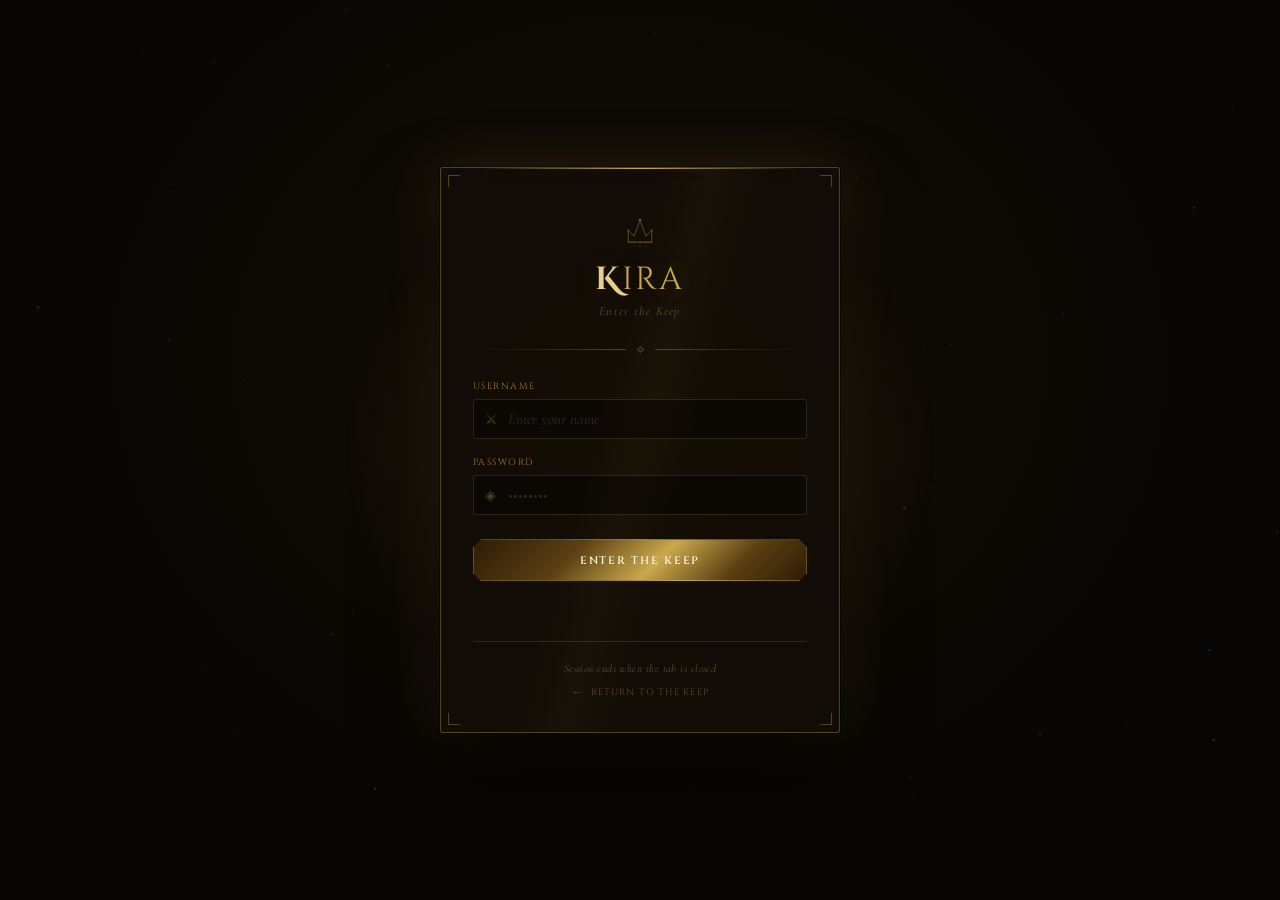
<file: login.html>
<!DOCTYPE html>
<html lang="en">
<head>
<meta charset="UTF-8">
<meta name="viewport" content="width=device-width, initial-scale=1.0">
<title>KIRA — Login</title>
<link rel="preconnect" href="https://fonts.googleapis.com">
<link href="https://fonts.googleapis.com/css2?family=Cinzel:wght@400;600;700&family=Cinzel+Decorative:wght@400;700&family=Cormorant+Garamond:ital,wght@0,300;0,400;0,600;1,400&family=JetBrains+Mono:wght@400&family=Orbitron:wght@400;500;700&family=Rajdhani:wght@300;400;500&family=Share+Tech+Mono&family=Bebas+Neue&family=Barlow:wght@300;400;600&family=IBM+Plex+Mono:wght@400&family=Lora:ital,wght@0,400;0,600;1,400&family=Inter:wght@300;400;500&family=DM+Sans:wght@300;400;500&family=Playfair+Display:wght@400;600&family=Permanent+Marker&family=Nunito:wght@400;600;700&display=swap" rel="stylesheet">
<style>
*,*::before,*::after{box-sizing:border-box;margin:0;padding:0}
html,body{height:100%;overflow:hidden}
body{
  background:#080604;color:#e8dcc8;
  font-family:'Cormorant Garamond',Georgia,serif;
  -webkit-font-smoothing:antialiased;
  display:flex;align-items:center;justify-content:center;
}
canvas#bg{position:fixed;inset:0;z-index:0;pointer-events:none;opacity:.5}
.glow-blob{
  position:fixed;width:600px;height:600px;
  background:radial-gradient(ellipse at center,var(--t-glow,rgba(201,168,76,.07)) 0%,transparent 70%);
  border-radius:50%;top:50%;left:50%;transform:translate(-50%,-50%);
  z-index:0;pointer-events:none;
  animation:blob-pulse 6s ease-in-out infinite;
}
@keyframes blob-pulse{0%,100%{transform:translate(-50%,-50%) scale(1)}50%{transform:translate(-50%,-50%) scale(1.18)}}
.card-wrap{
  position:relative;z-index:1;
  width:min(400px,calc(100vw - 2.5rem));
  animation:card-in .65s cubic-bezier(.16,1,.3,1) both;
}
@keyframes card-in{from{opacity:0;transform:translateY(28px) scale(.97)}to{opacity:1;transform:none}}
.card{
  background:var(--t-surface,rgba(18,13,6,.97));
  border:1px solid var(--t-border-med,rgba(201,168,76,.3));
  border-radius:var(--t-radius,3px);
  padding:2.5rem 2rem 2rem;
  position:relative;overflow:hidden;
  box-shadow:0 0 0 1px rgba(0,0,0,.5),0 40px 80px rgba(0,0,0,.8),0 0 60px var(--t-glow,rgba(201,168,76,.06));
}
.card::before{
  content:'';position:absolute;inset:0;z-index:0;pointer-events:none;
  background:linear-gradient(105deg,transparent 40%,var(--t-shimmer,rgba(201,168,76,.03)) 50%,transparent 60%);
  animation:shimmer 6s ease-in-out infinite;
}
@keyframes shimmer{0%,100%{opacity:0;transform:translateX(-100%)}50%{opacity:1;transform:translateX(100%)}}
.card::after{
  content:'';position:absolute;top:0;left:10%;right:10%;height:1px;
  background:linear-gradient(90deg,transparent,var(--t-accent,#c9a84c),transparent);
  box-shadow:0 0 12px var(--t-glow,rgba(201,168,76,.3));
}
.c{position:absolute;width:12px;height:12px;border-style:solid;border-color:var(--t-border-med,rgba(201,168,76,.4))}
.c.tl{top:7px;left:7px;border-width:1px 0 0 1px}
.c.tr{top:7px;right:7px;border-width:1px 1px 0 0}
.c.bl{bottom:7px;left:7px;border-width:0 0 1px 1px}
.c.br{bottom:7px;right:7px;border-width:0 1px 1px 0}
.card-inner{position:relative;z-index:1}
.logo-wrap{text-align:center;margin-bottom:1.75rem}
.logo-emblem{width:44px;height:44px;margin:0 auto .75rem;opacity:.75;color:var(--t-accent,#c9a84c)}
.logo-emblem svg{width:100%;height:100%}
.logo{
  font-family:var(--t-font-display,'Cinzel',serif);
  font-size:2rem;font-weight:700;letter-spacing:.08em;
  color:var(--t-accent-light,#e8d08a);
  text-shadow:0 0 30px var(--t-glow,rgba(201,168,76,.3));
  line-height:1;
}
.logo span{color:var(--t-accent,#c9a84c);font-weight:400}
.sub{font-style:italic;font-size:.78rem;color:var(--t-text-muted,#5c4e30);letter-spacing:.1em;margin-top:.4rem}
.divider{display:flex;align-items:center;gap:.75rem;margin-bottom:1.75rem}
.dl{flex:1;height:1px;background:linear-gradient(90deg,transparent,var(--t-border-med,rgba(201,168,76,.25)))}
.dl.r{background:linear-gradient(270deg,transparent,var(--t-border-med,rgba(201,168,76,.25)))}
.dd{width:5px;height:5px;border:1px solid var(--t-border-med,rgba(201,168,76,.35));transform:rotate(45deg);flex-shrink:0}
.field{margin-bottom:1.1rem}
.lbl{
  font-family:var(--t-font-ui,'Cinzel',serif);
  font-size:.58rem;letter-spacing:.16em;text-transform:uppercase;
  color:var(--t-accent-dim,#a07c30);display:block;margin-bottom:.45rem;
}
.inp-wrap{position:relative}
.inp-icon{
  position:absolute;left:.75rem;top:50%;transform:translateY(-50%);
  font-size:.85rem;opacity:.35;pointer-events:none;
  color:var(--t-accent,#c9a84c);
}
input{
  width:100%;padding:.62rem .85rem .62rem 2.1rem;
  background:rgba(0,0,0,.35);color:var(--t-ink,#f0e6cc);
  border:1px solid var(--t-border,rgba(201,168,76,.16));
  border-radius:var(--t-radius,2px);
  font-family:var(--t-font-body,'Cormorant Garamond',serif);font-size:.95rem;
  caret-color:var(--t-accent,#c9a84c);
  transition:border-color .2s,box-shadow .2s,background .2s;
  -webkit-appearance:none;outline:none;
}
input:focus{
  border-color:var(--t-accent-dim,rgba(201,168,76,.45));
  background:rgba(0,0,0,.5);
  box-shadow:0 0 0 2px var(--t-glow,rgba(201,168,76,.08));
}
input::placeholder{color:var(--t-text-muted,#2a1e0a);opacity:.5;font-style:italic}
.inp-bar{
  position:absolute;bottom:0;left:0;height:1px;width:0;
  background:linear-gradient(90deg,transparent,var(--t-accent,#c9a84c),transparent);
  transition:width .3s;pointer-events:none;
}
input:focus ~ .inp-bar{width:100%}
.btn-wrap{margin-top:1.5rem}
button{
  width:100%;padding:.78rem;
  font-family:var(--t-font-ui,'Cinzel',serif);
  font-size:.68rem;font-weight:600;letter-spacing:.16em;text-transform:uppercase;
  color:var(--t-btn-text,#fdf5e0);cursor:pointer;
  background:var(--t-btn-bg,linear-gradient(135deg,#2e1c06,#c9a84c,#2e1c06));
  border:1px solid var(--t-btn-border,var(--t-accent-dark,rgba(201,168,76,.35)));
  border-radius:var(--t-radius,2px);
  clip-path:var(--t-btn-clip,none);
  box-shadow:0 0 20px var(--t-glow,rgba(201,168,76,.1));
  transition:all .2s;position:relative;overflow:hidden;
}
button::after{
  content:'';position:absolute;inset:0;
  background:linear-gradient(135deg,transparent 40%,rgba(255,255,255,.07) 50%,transparent 60%);
  transform:translateX(-100%);transition:transform .4s;
}
button:hover::after{transform:translateX(100%)}
button:hover{filter:brightness(1.15);transform:translateY(-1px);box-shadow:0 0 28px var(--t-glow,rgba(201,168,76,.3))}
button:active{transform:translateY(0)}
button:disabled{opacity:.45;cursor:not-allowed;transform:none}
.btn-dots{display:none;gap:4px;align-items:center;justify-content:center}
.btn-dots span{width:4px;height:4px;border-radius:50%;background:var(--t-btn-text,#fff);display:block;animation:dot-blink 1.2s ease-in-out infinite}
.btn-dots span:nth-child(2){animation-delay:.2s}
.btn-dots span:nth-child(3){animation-delay:.4s}
@keyframes dot-blink{0%,80%,100%{transform:scale(.6);opacity:.4}40%{transform:scale(1);opacity:1}}
button.loading .btn-text{display:none}
button.loading .btn-dots{display:flex}
.msg{min-height:1.4rem;font-style:italic;font-size:.82rem;text-align:center;margin-top:.85rem;opacity:0;transition:opacity .2s}
.msg.show{opacity:1}
.msg.err{color:#cc6644}
.msg.ok{color:#7aad5a}
.footer{margin-top:1.5rem;display:flex;flex-direction:column;align-items:center;gap:.6rem;padding-top:1.25rem;border-top:1px solid var(--t-border,rgba(201,168,76,.08))}
.hint{font-style:italic;font-size:.7rem;color:var(--t-text-muted,#2e2010);letter-spacing:.04em}
.back{
  font-family:var(--t-font-ui,'Cinzel',serif);font-size:.58rem;
  letter-spacing:.12em;text-transform:uppercase;
  color:var(--t-text-muted,#3a2a12);text-decoration:none;
  transition:color .2s;display:flex;align-items:center;gap:.4rem;
}
.back:hover{color:var(--t-accent-dim,#a07c30)}
.back::before{content:'←';font-family:serif;font-size:.75rem}
@keyframes shake{0%,100%{transform:translateX(0)}15%{transform:translateX(-6px)}30%{transform:translateX(5px)}45%{transform:translateX(-4px)}60%{transform:translateX(3px)}75%{transform:translateX(-2px)}}
.card.shake{animation:shake .45s ease}
</style>
</head>
<body>
<canvas id="bg"></canvas>
<div class="glow-blob"></div>

<div class="card-wrap">
  <div class="card" id="card">
    <div class="c tl"></div><div class="c tr"></div>
    <div class="c bl"></div><div class="c br"></div>
    <div class="card-inner">
      <div class="logo-wrap">
        <div class="logo-emblem">
          <svg viewBox="0 0 60 55" fill="none" xmlns="http://www.w3.org/2000/svg">
            <path d="M14 44 L14 28 L22 36 L30 14 L38 36 L46 28 L46 44 Z" stroke="currentColor" stroke-width="1.2" stroke-linejoin="round" fill="none" opacity=".6"/>
            <line x1="12" y1="44" x2="48" y2="44" stroke="currentColor" stroke-width="1" opacity=".4"/>
            <circle cx="30" cy="14" r="2" fill="currentColor" opacity=".55"/>
            <circle cx="14" cy="28" r="1.5" fill="currentColor" opacity=".35"/>
            <circle cx="46" cy="28" r="1.5" fill="currentColor" opacity=".35"/>
            <line x1="22" y1="44" x2="22" y2="50" stroke="currentColor" stroke-width="1" opacity=".3"/>
            <line x1="30" y1="44" x2="30" y2="52" stroke="currentColor" stroke-width="1" opacity=".3"/>
            <line x1="38" y1="44" x2="38" y2="50" stroke="currentColor" stroke-width="1" opacity=".3"/>
          </svg>
        </div>
        <div class="logo" id="logo-text">K<span>ira</span></div>
        <p class="sub" id="logo-sub">Enter the Keep</p>
      </div>
      <div class="divider"><div class="dl"></div><div class="dd"></div><div class="dl r"></div></div>
      <div class="field">
        <label class="lbl" for="u">Username</label>
        <div class="inp-wrap">
          <span class="inp-icon" id="icon-u">⚔</span>
          <input type="text" id="u" placeholder="Enter your name" autocomplete="username" autocorrect="off" autocapitalize="none">
          <div class="inp-bar"></div>
        </div>
      </div>
      <div class="field">
        <label class="lbl" for="p">Password</label>
        <div class="inp-wrap">
          <span class="inp-icon" id="icon-p">◈</span>
          <input type="password" id="p" placeholder="••••••••" autocomplete="current-password">
          <div class="inp-bar"></div>
        </div>
      </div>
      <div class="btn-wrap">
        <button id="btn">
          <span class="btn-text" id="btn-label">Enter the Keep</span>
          <span class="btn-dots"><span></span><span></span><span></span></span>
        </button>
      </div>
      <div class="msg" id="msg"></div>
      <div class="footer">
        <p class="hint">Session ends when the tab is closed</p>
        <a href="index.html" class="back">Return to the Keep</a>
      </div>
    </div>
  </div>
</div>

<script>
const WORKER = 'https://kira-discord-proxy.ghoullkira.workers.dev';

const THEMES = {
  medieval: {
    bg:'#080604',bg2:'#120d05',
    surface:'rgba(18,13,6,.97)',
    accent:'#c9a84c',accentLight:'#e8d08a',accentDim:'#a07c30',accentDark:'rgba(201,168,76,.4)',
    glow:'rgba(201,168,76,.18)',shimmer:'rgba(201,168,76,.04)',
    border:'rgba(201,168,76,.18)',borderMed:'rgba(201,168,76,.35)',
    text:'#e8dcc8',textMuted:'#5c4e30',ink:'#f0e6cc',
    fontDisplay:"'Cinzel Decorative','Cinzel',serif",
    fontBody:"'Cormorant Garamond',Georgia,serif",
    fontUi:"'Cinzel',serif",
    radius:'3px',
    btnClip:'polygon(8px 0%,calc(100% - 8px) 0%,100% 8px,100% calc(100% - 8px),calc(100% - 8px) 100%,8px 100%,0% calc(100% - 8px),0% 8px)',
    btnBg:'linear-gradient(135deg,#2e1c06 0%,#5a3f12 30%,#c9a84c 55%,#5a3f12 78%,#2e1c06 100%)',
    btnText:'#fdf5e0',btnBorder:'rgba(201,168,76,.35)',
    sub:'Enter the Keep',iconU:'⚔',iconP:'◈',btnLabel:'Enter the Keep',
    particleR:201,particleG:168,particleB:76
  },
  modern: {
    bg:'#0a0a0f',bg2:'#111118',
    surface:'rgba(17,17,24,.97)',
    accent:'#2563eb',accentLight:'#60a5fa',accentDim:'#1d4ed8',accentDark:'rgba(37,99,235,.4)',
    glow:'rgba(37,99,235,.2)',shimmer:'rgba(37,99,235,.03)',
    border:'rgba(255,255,255,.08)',borderMed:'rgba(255,255,255,.14)',
    text:'#f0f0f5',textMuted:'#50505f',ink:'#f8f8fc',
    fontDisplay:"'Playfair Display',serif",
    fontBody:"'DM Sans',sans-serif",
    fontUi:"'DM Sans',sans-serif",
    radius:'10px',btnClip:'none',
    btnBg:'#2563eb',btnText:'#ffffff',btnBorder:'transparent',
    sub:'Log in to your portfolio',iconU:'@',iconP:'●',btnLabel:'Sign In',
    particleR:37,particleG:99,particleB:235
  },
  space: {
    bg:'#020408',bg2:'#040810',
    surface:'rgba(4,8,16,.97)',
    accent:'#00d4ff',accentLight:'#7eeeff',accentDim:'#0099bb',accentDark:'#006688',
    glow:'rgba(0,212,255,.2)',shimmer:'rgba(0,212,255,.03)',
    border:'rgba(0,212,255,.12)',borderMed:'rgba(0,212,255,.3)',
    text:'#c8eeff',textMuted:'#304858',ink:'#e0f4ff',
    fontDisplay:"'Orbitron',monospace",
    fontBody:"'Rajdhani',sans-serif",
    fontUi:"'Orbitron',monospace",
    radius:'2px',
    btnClip:'polygon(6px 0%,calc(100% - 6px) 0%,100% 6px,100% calc(100% - 6px),calc(100% - 6px) 100%,6px 100%,0% calc(100% - 6px),0% 6px)',
    btnBg:'transparent',btnText:'#00d4ff',btnBorder:'#00d4ff',
    sub:'AUTHENTICATION REQUIRED',iconU:'>',iconP:'*',btnLabel:'AUTHENTICATE',
    particleR:0,particleG:212,particleB:255
  },
  cyberpunk: {
    bg:'#06040a',bg2:'#0c0812',
    surface:'rgba(12,8,18,.97)',
    accent:'#ff0066',accentLight:'#ff6699',accentDim:'#cc0052',accentDark:'#880036',
    glow:'rgba(255,0,102,.25)',shimmer:'rgba(255,0,102,.03)',
    border:'rgba(255,0,102,.15)',borderMed:'rgba(255,0,102,.3)',
    text:'#f0e8ff',textMuted:'#4a3870',ink:'#faf0ff',
    fontDisplay:"'Bebas Neue',sans-serif",
    fontBody:"'Barlow',sans-serif",
    fontUi:"'Barlow',sans-serif",
    radius:'0px',btnClip:'none',
    btnBg:'#ff0066',btnText:'#ffffff',btnBorder:'#ff0066',
    sub:'JACK IN TO THE GRID',iconU:'$',iconP:'#',btnLabel:'JACK IN',
    particleR:255,particleG:0,particleB:102
  },
  nature: {
    bg:'#080a07',bg2:'#0e110c',
    surface:'rgba(14,17,12,.97)',
    accent:'#4a7c59',accentLight:'#7aad88',accentDim:'#356045',accentDark:'#1e3d2b',
    glow:'rgba(74,124,89,.2)',shimmer:'rgba(74,124,89,.03)',
    border:'rgba(74,124,89,.18)',borderMed:'rgba(74,124,89,.35)',
    text:'#d8e8d0',textMuted:'#3a5030',ink:'#e8f0e0',
    fontDisplay:"'Lora',serif",
    fontBody:"'Inter',sans-serif",
    fontUi:"'Inter',sans-serif",
    radius:'8px',btnClip:'none',
    btnBg:'#4a7c59',btnText:'#f0f8ec',btnBorder:'transparent',
    sub:'Enter the grove',iconU:'✦',iconP:'◉',btnLabel:'Enter',
    particleR:74,particleG:124,particleB:89
  },
  manga: {
    bg:'#08060f',bg2:'#100c1a',
    surface:'rgba(16,12,26,.97)',
    accent:'#e040a0',accentLight:'#ff80cc',accentDim:'#b02878',accentDark:'#701850',
    glow:'rgba(224,64,160,.25)',shimmer:'rgba(224,64,160,.04)',
    border:'rgba(224,64,160,.2)',borderMed:'rgba(224,64,160,.38)',
    text:'#f8e8ff',textMuted:'#604878',ink:'#fff0ff',
    fontDisplay:"'Permanent Marker',cursive",
    fontBody:"'Nunito',sans-serif",
    fontUi:"'Nunito',sans-serif",
    radius:'14px',btnClip:'none',
    btnBg:'linear-gradient(135deg,#e040a0,#7c4dff)',btnText:'#ffffff',btnBorder:'transparent',
    sub:'ログイン',iconU:'★',iconP:'♡',btnLabel:'Log In',
    particleR:224,particleG:64,particleB:160
  }
};

function applyTheme(name) {
  const t = THEMES[name] || THEMES.medieval;
  let ov = {};
  try { ov = JSON.parse(localStorage.getItem('kira_theme_overrides') || '{}'); } catch(e) {}

  const r = document.documentElement;
  const s = (v, val) => r.style.setProperty(v, val);
  s('--t-surface',    t.surface);
  s('--t-accent',     ov.accent      || t.accent);
  s('--t-accent-light',ov.accentLight|| t.accentLight);
  s('--t-accent-dim', ov.accentDim   || t.accentDim);
  s('--t-accent-dark',t.accentDark);
  s('--t-glow',       t.glow);
  s('--t-shimmer',    t.shimmer);
  s('--t-border',     t.border);
  s('--t-border-med', t.borderMed);
  s('--t-text',       ov.text        || t.text);
  s('--t-text-muted', t.textMuted);
  s('--t-ink',        t.ink);
  s('--t-font-display',t.fontDisplay);
  s('--t-font-body',  t.fontBody);
  s('--t-font-ui',    t.fontUi);
  s('--t-radius',     t.radius);
  s('--t-btn-clip',   t.btnClip);
  s('--t-btn-bg',     t.btnBg);
  s('--t-btn-text',   t.btnText);
  s('--t-btn-border', t.btnBorder);

  const bg = ov.bg || t.bg;
  document.body.style.background = `radial-gradient(ellipse at 50% 40%,${t.bg2} 0%,${bg} 70%)`;
  document.querySelector('.logo-emblem').style.color = ov.accent || t.accent;
  document.getElementById('logo-sub').textContent  = t.sub;
  document.getElementById('icon-u').textContent    = t.iconU;
  document.getElementById('icon-p').textContent    = t.iconP;
  document.getElementById('btn-label').textContent = t.btnLabel;

  // background image override
  const bgUrl = ov.bgUrl || '';
  if (bgUrl) {
    const bgLayer = `url(${bgUrl})`;
    document.body.style.backgroundImage = bgLayer;
    document.body.style.backgroundSize  = 'cover';
    document.body.style.backgroundPosition = 'center';
  }

  return t;
}

const name = localStorage.getItem('kira_theme_name') || 'medieval';
const T = applyTheme(name);

/* ── PARTICLES ── */
(function(T) {
  const c = document.getElementById('bg');
  const ctx = c.getContext('2d');
  let W, H;
  const resize = () => { W = c.width = window.innerWidth; H = c.height = window.innerHeight; };
  resize(); window.addEventListener('resize', resize);
  const pts = Array.from({length:55}, () => ({
    x:Math.random()*window.innerWidth, y:Math.random()*window.innerHeight,
    r:Math.random()*1.2+.2, vx:(Math.random()-.5)*.18, vy:(Math.random()-.5)*.18,
    a:Math.random()*Math.PI*2
  }));
  function draw() {
    ctx.clearRect(0,0,W,H);
    pts.forEach(p => {
      p.x+=p.vx; p.y+=p.vy; p.a+=.008;
      if(p.x<0)p.x=W; if(p.x>W)p.x=0;
      if(p.y<0)p.y=H; if(p.y>H)p.y=0;
      const alpha = .28 + Math.sin(p.a)*.2;
      ctx.beginPath(); ctx.arc(p.x,p.y,p.r,0,Math.PI*2);
      ctx.fillStyle = `rgba(${T.particleR},${T.particleG},${T.particleB},${alpha})`;
      ctx.fill();
    });
    requestAnimationFrame(draw);
  }
  draw();
})(T);

/* ── LOGIN ── */
const btn  = document.getElementById('btn');
const msg  = document.getElementById('msg');
const card = document.getElementById('card');

function show(ok, text) { msg.textContent=text; msg.className='msg show '+(ok?'ok':'err'); }

async function doLogin() {
  const u = document.getElementById('u').value.trim();
  const p = document.getElementById('p').value;
  if(!u||!p){ shake(); show(false,'Fill both fields.'); return; }
  btn.disabled=true; btn.classList.add('loading'); msg.className='msg';
  try {
    const r = await fetch(WORKER+'/auth',{method:'POST',headers:{'Content-Type':'application/json'},body:JSON.stringify({username:u,password:p})});
    const d = await r.json();
    if(!d.ok){ shake(); show(false,'Wrong credentials.'); return; }
    sessionStorage.setItem('kira_token',d.token);
    if(d.profile) sessionStorage.setItem('kira_profile',JSON.stringify(d.profile));
    if(d.theme)   sessionStorage.setItem('kira_theme',  JSON.stringify(d.theme));
    show(true,'Welcome back.');
    setTimeout(()=>{ window.location.href='index.html'; },700);
  } catch(e){ shake(); show(false,'Could not reach the server.'); }
  finally{ btn.disabled=false; btn.classList.remove('loading'); }
}

function shake() {
  card.classList.remove('shake'); void card.offsetWidth;
  card.classList.add('shake');
  card.addEventListener('animationend',()=>card.classList.remove('shake'),{once:true});
}

btn.addEventListener('click',doLogin);
document.getElementById('p').addEventListener('keydown',e=>{ if(e.key==='Enter')doLogin(); });
document.getElementById('u').addEventListener('keydown',e=>{ if(e.key==='Enter')document.getElementById('p').focus(); });
</script>
</body>
</html>
</file>
